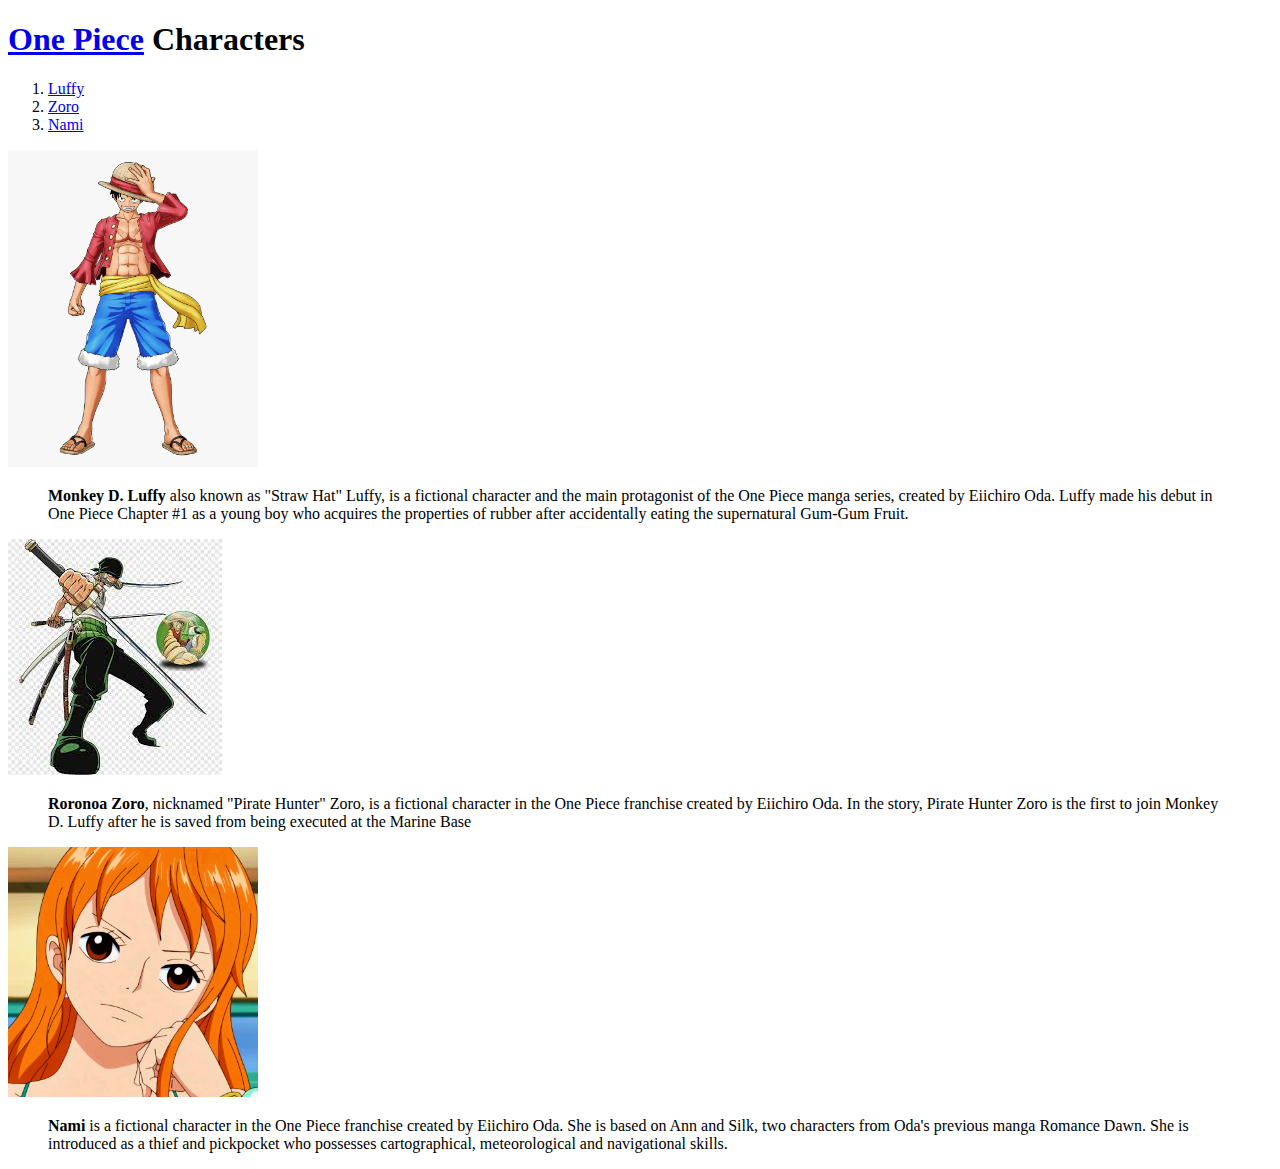
<file: Labs/Lab2/index.html>
<!DOCTYPE html>
<html lang="en">
  <head>
    <meta charset="UTF-8" />
    <!-- <link rel="stylesheet" href="styles.css" /> -->
    <title>One Piece</title>
  </head>
  <body>
    <h1>
      <a href="https://one-piece.com/" target="_blank">One Piece</a> Characters
    </h1>
    <ol>
      <li><a href="#Luffy">Luffy</a></li>
      <li><a href="#zoro">Zoro</a></li>
      <li><a href="#nami">Nami</a></li>
    </ol>

    <img id="luffy" src="Images/Luffy.png" alt="Luffy" width="250px" />
    <blockquote>
      <strong> Monkey D. Luffy</strong> also known as "Straw Hat" Luffy, is a
      fictional character and the main protagonist of the One Piece manga
      series, created by Eiichiro Oda. Luffy made his debut in One Piece Chapter
      #1 as a young boy who acquires the properties of rubber after accidentally
      eating the supernatural Gum-Gum Fruit.
    </blockquote>
    <img id="zoro" src="Images/Zoro.jpg" alt="Zoro" />
    <blockquote>
      <strong>Roronoa Zoro</strong>, nicknamed "Pirate Hunter" Zoro, is a
      fictional character in the One Piece franchise created by Eiichiro Oda. In
      the story, Pirate Hunter Zoro is the first to join Monkey D. Luffy after
      he is saved from being executed at the Marine Base
    </blockquote>
    <img id="nami" src="Images/Nami.png" alt="Nami" width="250px" />
    <blockquote>
      <strong>Nami</strong> is a fictional character in the One Piece franchise
      created by Eiichiro Oda. She is based on Ann and Silk, two characters from
      Oda's previous manga Romance Dawn. She is introduced as a thief and
      pickpocket who possesses cartographical, meteorological and navigational
      skills.
    </blockquote>
  </body>
</html>
</file>
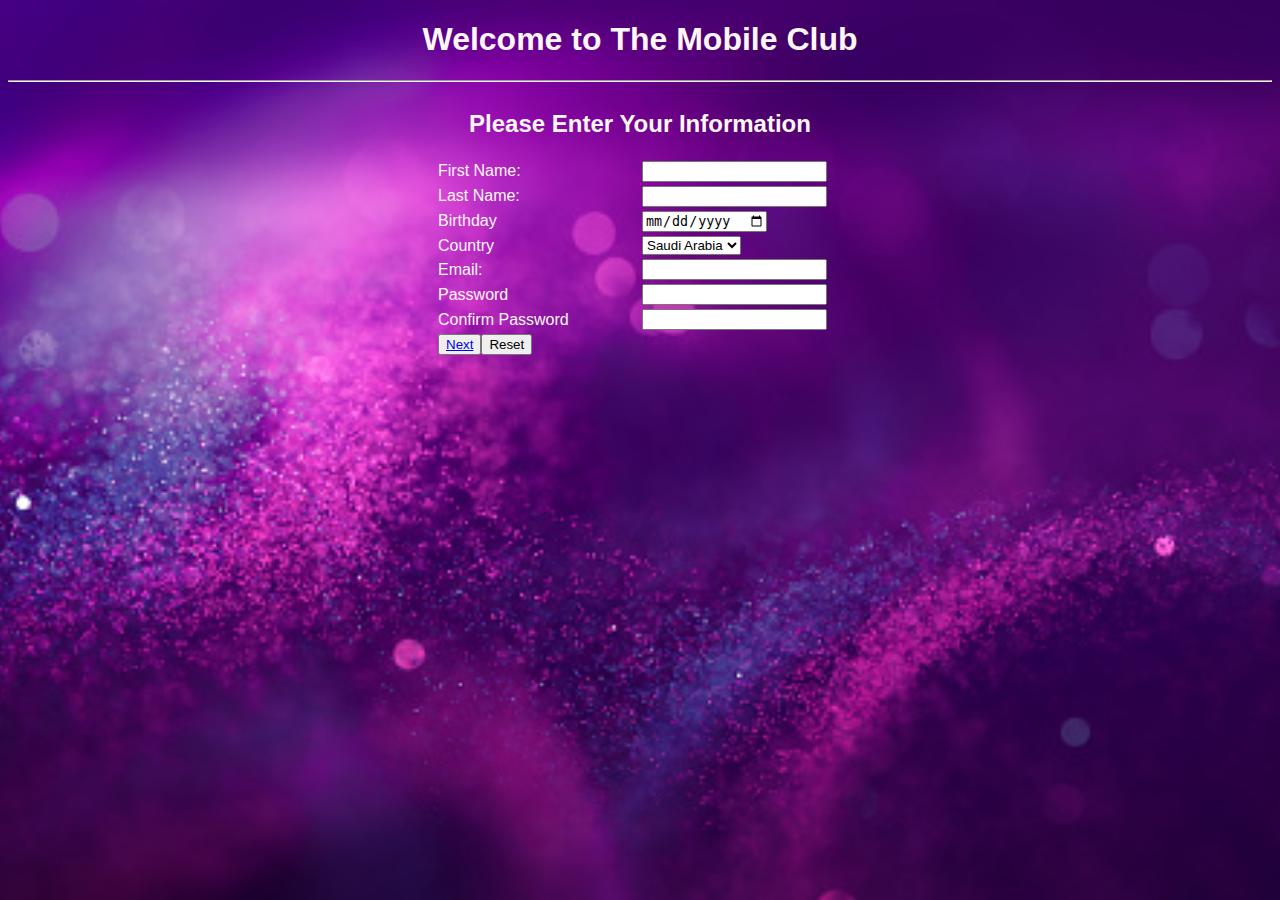
<file: Labs/Lab5/index.html>
<!DOCTYPE html>
<html lang="en">
  <head>
    <meta charset="UTF-8" />
    <meta http-equiv="X-UA-Compatible" content="IE=edge" />
    <meta name="viewport" content="width=device-width, initial-scale=1.0" />
    <title>Lab 5</title>
    <link rel="stylesheet" href="styles.css" />
  </head>
  <body>
    <header>
      <h1>Welcome to The Mobile Club</h1>
      <hr />
    </header>
    <main>
      <table>
        <caption>
          <h2>Please Enter Your Information</h2>
        </caption>
        <form action="/reg_action.php" method="Post">
          <tr>
            <td width="200px"><label for="fname">First Name:</label></td>
            <td width="200px"><input type="text" id="fname" name="fname" /></td>
          </tr>
          <tr>
            <td><label for="lname">Last Name:</label></td>
            <td><input type="text" id="lname" name="lname" /></td>
          </tr>
          <tr>
            <td><label for="bday">Birthday</label></td>
            <td><input type="date" id="bday" name="bday" /></td>
          </tr>
          <tr>
            <td><label for="country">Country</label></td>
            <td>
              <select name="country" id="country">
                <option value="saudi-arabia">Saudi Arabia</option>
                <option value="india">India</option>
                <option value="USA">USA</option>
                <option value="UK">UK</option>
                <option value="Jordan">Jordan</option>
                <option value="Syria">Syria</option>
              </select>
            </td>
          </tr>
          <tr>
            <td><label for="email">Email: </label></td>
            <td><input type="email" id="email" name="email" /></td>
          </tr>
          <tr>
            <td><label for="pass">Password</label></td>
            <td><input type="password" id="pass" name="password" /></td>
          </tr>
          <tr>
            <td><label for="confirmPass">Confirm Password</label></td>
            <td><input type="text" id="confirmPass" name="confirmPass" /></td>
          </tr>
          <tr>
            <td>
              <button><a href="page2.html">Next</a></button
              ><input type="reset" />
            </td>
          </tr>
        </form>
      </table>
    </main>
  </body>
</html>
</file>
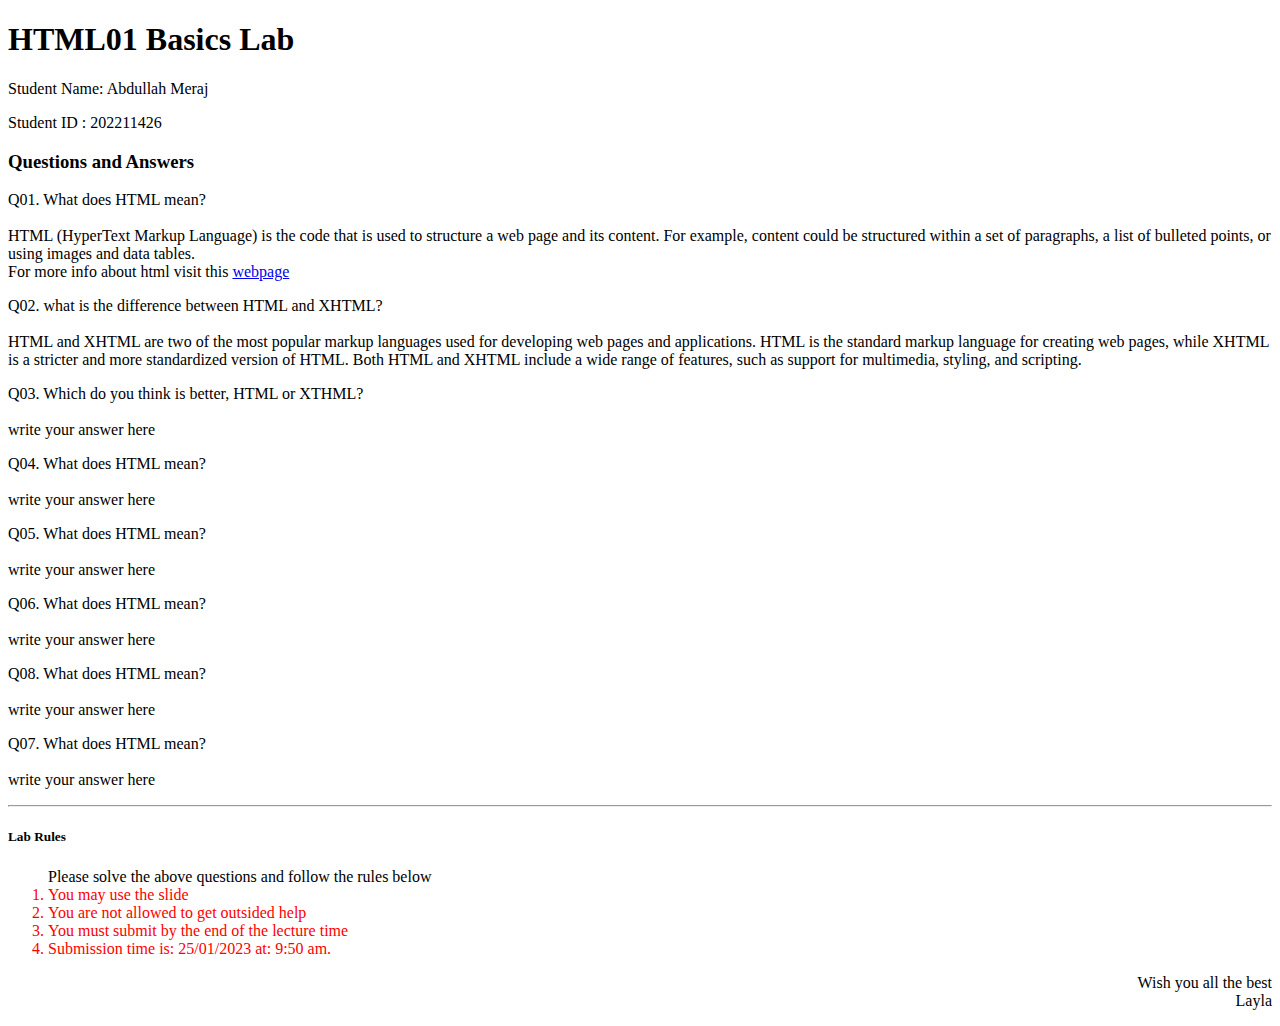
<file: Labs/Lab1/Lab_1.html>
<!DOCTYPE html>

<head>
    <title> Lab Session 01</title>
    <meta charset="UTF-8" />
</head>

<body>
    <h1> HTML01 Basics Lab</h1>
    <p> Student Name: Abdullah Meraj </p>
    <p> Student ID : 202211426 </p>
    <h3> Questions and Answers</h3>
    <p>Q01. What does HTML mean? <br><br>
        HTML (HyperText Markup Language) is the code that is used to structure a web page and its content. For example,
        content could be structured within a set of paragraphs, a list of bulleted points, or using images and data
        tables.<br>
        For more info about html visit this <a href="https://developer.mozilla.org/en-US/docs/Learn/Getting_started_with_the_web/HTML_basics">webpage</a><br></p>
    <p>Q02. what is the difference between HTML and XHTML? <br><br>
        HTML and XHTML are two of the most popular markup languages used for developing web pages and applications. HTML
        is the standard markup language for creating web pages, while XHTML is a stricter and more standardized version
        of HTML. Both HTML and XHTML include a wide range of features, such as support for multimedia, styling, and
        scripting.</p>
    <p>Q03. Which do you think is better, HTML or XTHML? <br><br>
        write your answer here</p>
    <p>Q04. What does HTML mean? <br><br>
        write your answer here</p>
    <p>Q05. What does HTML mean? <br><br>
        write your answer here</p>
    <p>Q06. What does HTML mean? <br><br>
        write your answer here</p>
    <p>Q08. What does HTML mean? <br><br>
        write your answer here</p>
    <p>Q07. What does HTML mean? <br><br>
        write your answer here</p>
    <hr>
    <h5>Lab Rules</h5>
    <ol> Please solve the above questions and follow the rules below
        <section style="color: red;">
            <li> You may use the slide</li>
            <li>You are not allowed to get outsided help</li>
            <li> You must submit by the end of the lecture time</li>
            <li> Submission time is: 25/01/2023 at: 9:50 am.</li>
        </section>
    </ol>
    <p style="text-align: right;"> Wish you all the best <br> Layla</p>


</body>
</file>
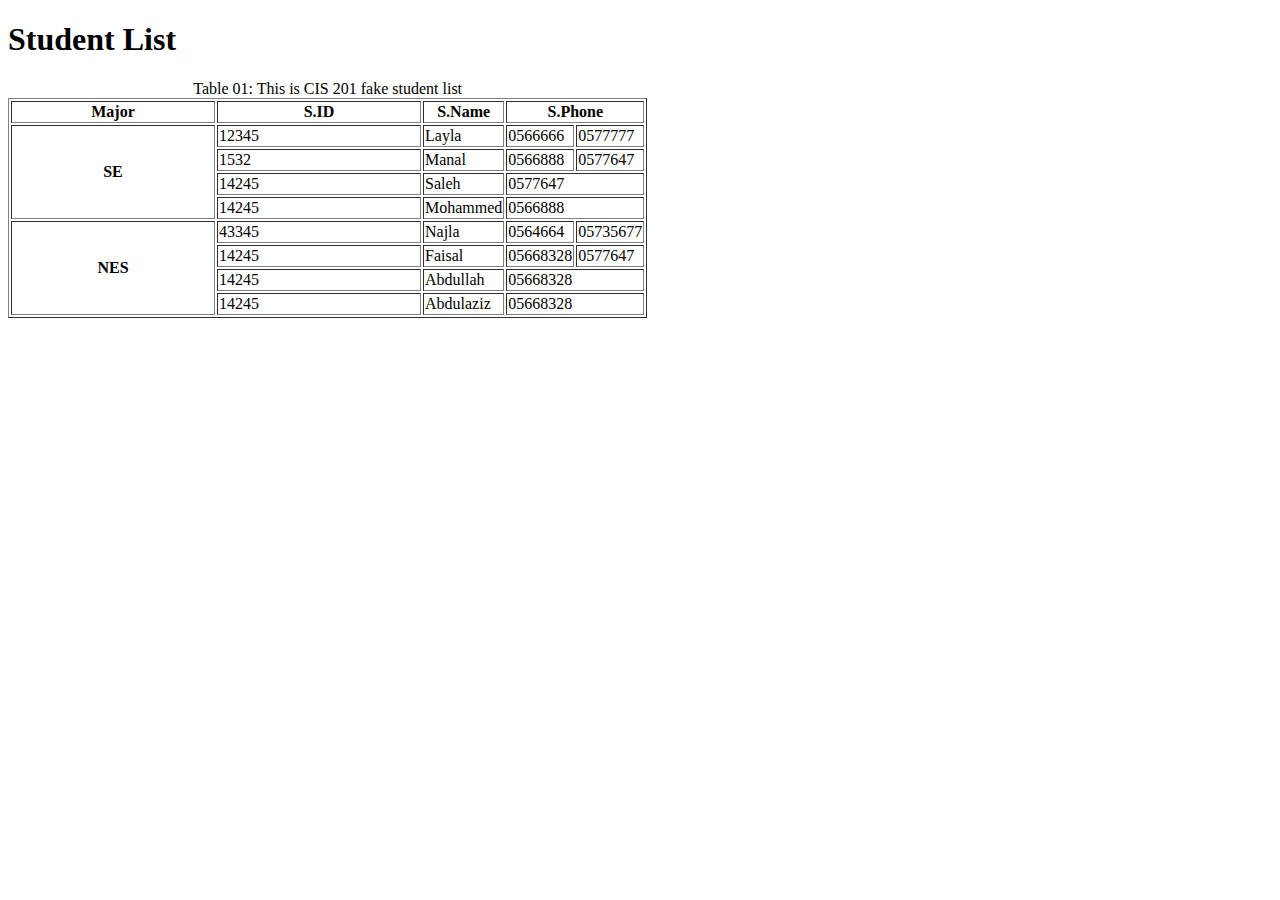
<file: Labs/Lab3/Lab3.html>
<!DOCTYPE html>
<html lang="en">
  <head>
    <meta charset="UTF-8" />
    <title>L03. Advanced HTML</title>
  </head>
  <body>
    <h1>Student List</h1>
    <table border="1px">
      <caption>
        Table 01: This is CIS 201 fake student list
      </caption>
      <tr>
        <th>Major</th>
        <th>S.ID</th>
        <th>S.Name</th>
        <th colspan="2">S.Phone</th>
      </tr>

      <tr>
        <th rowspan="4" width="200px">SE</th>
        <td width="200px">12345</td>
        <td>Layla</td>
        <td>0566666</td>
        <td>0577777</td>
      </tr>
      <tr>
        <td>1532</td>
        <td>Manal</td>
        <td>0566888</td>
        <td>0577647</td>
      </tr>

      <tr>
        <td>14245</td>
        <td>Saleh</td>
        <td colspan="2">0577647</td>
      </tr>

      <tr>
        <td>14245</td>
        <td>Mohammed</td>
        <td colspan="2">0566888</td>
      </tr>

      <tr>
        <th rowspan="4">NES</th>
        <td>43345</td>
        <td>Najla</td>
        <td>0564664</td>
        <td>05735677</td>
      </tr>

      <tr>
        <td>14245</td>
        <td>Faisal</td>
        <td>05668328</td>
        <td>0577647</td>
      </tr>

      <tr>
        <td>14245</td>
        <td>Abdullah</td>
        <td colspan="2">05668328</td>
      </tr>

      <tr>
        <td>14245</td>
        <td>Abdulaziz</td>
        <td colspan="2">05668328</td>
      </tr>
    </table>
  </body>
</html>
</file>
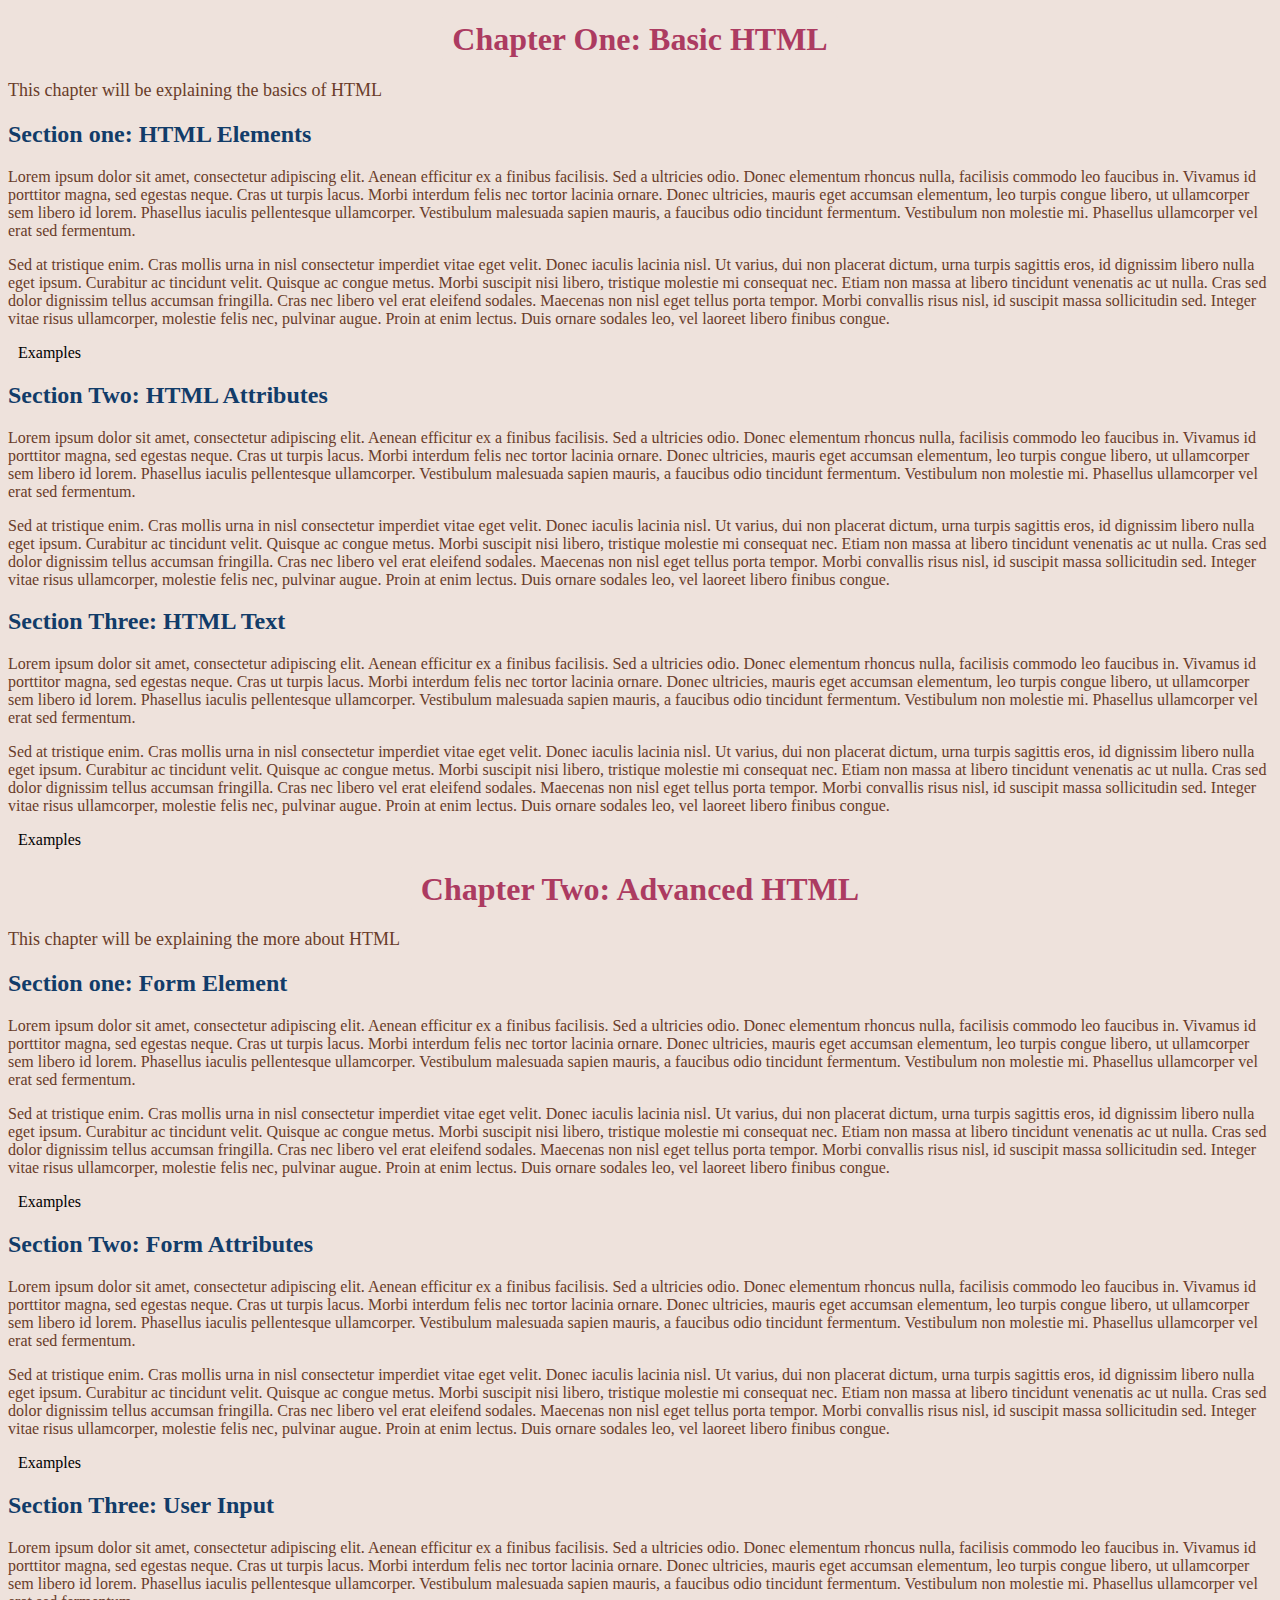
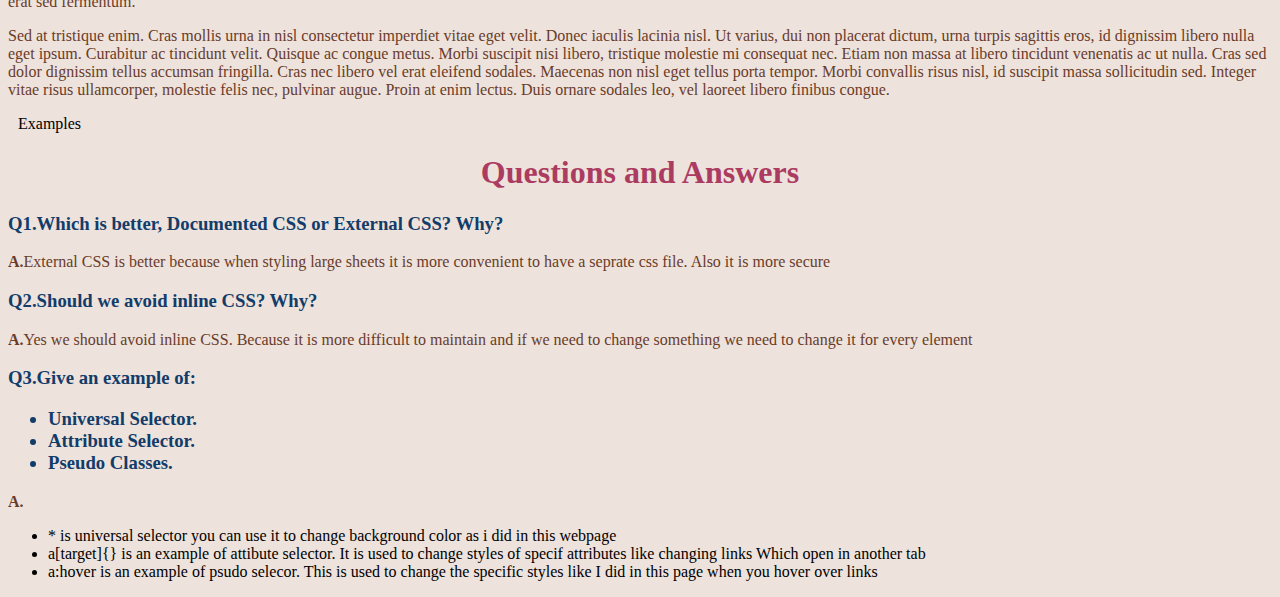
<file: Labs/Lab4/HTML_CSS.html>
<!DOCTYPE html>
<html lang="en">
  <head>
    <title>Lab 4</title>
    <link rel="stylesheet" href="styles.css" />
    <meta charset="UTF-8" />
  </head>
  <body>
    <h1><a href="/chapterone.html"> Chapter One: Basic HTML </a></h1>
    <p class="description">
      This chapter will be explaining the basics of HTML
    </p>
    <h2>Section one: HTML Elements</h2>
    <p>
      Lorem ipsum dolor sit amet, consectetur adipiscing elit. Aenean efficitur
      ex a finibus facilisis. Sed a ultricies odio. Donec elementum rhoncus
      nulla, facilisis commodo leo faucibus in. Vivamus id porttitor magna, sed
      egestas neque. Cras ut turpis lacus. Morbi interdum felis nec tortor
      lacinia ornare. Donec ultricies, mauris eget accumsan elementum, leo
      turpis congue libero, ut ullamcorper sem libero id lorem. Phasellus
      iaculis pellentesque ullamcorper. Vestibulum malesuada sapien mauris, a
      faucibus odio tincidunt fermentum. Vestibulum non molestie mi. Phasellus
      ullamcorper vel erat sed fermentum.
    </p>

    <p>
      Sed at tristique enim. Cras mollis urna in nisl consectetur imperdiet
      vitae eget velit. Donec iaculis lacinia nisl. Ut varius, dui non placerat
      dictum, urna turpis sagittis eros, id dignissim libero nulla eget ipsum.
      Curabitur ac tincidunt velit. Quisque ac congue metus. Morbi suscipit nisi
      libero, tristique molestie mi consequat nec. Etiam non massa at libero
      tincidunt venenatis ac ut nulla. Cras sed dolor dignissim tellus accumsan
      fringilla. Cras nec libero vel erat eleifend sodales. Maecenas non nisl
      eget tellus porta tempor. Morbi convallis risus nisl, id suscipit massa
      sollicitudin sed. Integer vitae risus ullamcorper, molestie felis nec,
      pulvinar augue. Proin at enim lectus. Duis ornare sodales leo, vel laoreet
      libero finibus congue.
    </p>

    <a href="/examples01.html"> Examples </a>

    <h2>Section Two: HTML Attributes</h2>
    <p>
      Lorem ipsum dolor sit amet, consectetur adipiscing elit. Aenean efficitur
      ex a finibus facilisis. Sed a ultricies odio. Donec elementum rhoncus
      nulla, facilisis commodo leo faucibus in. Vivamus id porttitor magna, sed
      egestas neque. Cras ut turpis lacus. Morbi interdum felis nec tortor
      lacinia ornare. Donec ultricies, mauris eget accumsan elementum, leo
      turpis congue libero, ut ullamcorper sem libero id lorem. Phasellus
      iaculis pellentesque ullamcorper. Vestibulum malesuada sapien mauris, a
      faucibus odio tincidunt fermentum. Vestibulum non molestie mi. Phasellus
      ullamcorper vel erat sed fermentum.
    </p>

    <p>
      Sed at tristique enim. Cras mollis urna in nisl consectetur imperdiet
      vitae eget velit. Donec iaculis lacinia nisl. Ut varius, dui non placerat
      dictum, urna turpis sagittis eros, id dignissim libero nulla eget ipsum.
      Curabitur ac tincidunt velit. Quisque ac congue metus. Morbi suscipit nisi
      libero, tristique molestie mi consequat nec. Etiam non massa at libero
      tincidunt venenatis ac ut nulla. Cras sed dolor dignissim tellus accumsan
      fringilla. Cras nec libero vel erat eleifend sodales. Maecenas non nisl
      eget tellus porta tempor. Morbi convallis risus nisl, id suscipit massa
      sollicitudin sed. Integer vitae risus ullamcorper, molestie felis nec,
      pulvinar augue. Proin at enim lectus. Duis ornare sodales leo, vel laoreet
      libero finibus congue.
    </p>

    <h2>Section Three: HTML Text</h2>
    <p>
      Lorem ipsum dolor sit amet, consectetur adipiscing elit. Aenean efficitur
      ex a finibus facilisis. Sed a ultricies odio. Donec elementum rhoncus
      nulla, facilisis commodo leo faucibus in. Vivamus id porttitor magna, sed
      egestas neque. Cras ut turpis lacus. Morbi interdum felis nec tortor
      lacinia ornare. Donec ultricies, mauris eget accumsan elementum, leo
      turpis congue libero, ut ullamcorper sem libero id lorem. Phasellus
      iaculis pellentesque ullamcorper. Vestibulum malesuada sapien mauris, a
      faucibus odio tincidunt fermentum. Vestibulum non molestie mi. Phasellus
      ullamcorper vel erat sed fermentum.
    </p>

    <p>
      Sed at tristique enim. Cras mollis urna in nisl consectetur imperdiet
      vitae eget velit. Donec iaculis lacinia nisl. Ut varius, dui non placerat
      dictum, urna turpis sagittis eros, id dignissim libero nulla eget ipsum.
      Curabitur ac tincidunt velit. Quisque ac congue metus. Morbi suscipit nisi
      libero, tristique molestie mi consequat nec. Etiam non massa at libero
      tincidunt venenatis ac ut nulla. Cras sed dolor dignissim tellus accumsan
      fringilla. Cras nec libero vel erat eleifend sodales. Maecenas non nisl
      eget tellus porta tempor. Morbi convallis risus nisl, id suscipit massa
      sollicitudin sed. Integer vitae risus ullamcorper, molestie felis nec,
      pulvinar augue. Proin at enim lectus. Duis ornare sodales leo, vel laoreet
      libero finibus congue.
    </p>

    <a href="/examples_02.html"> Examples </a>

    <h1><a href="/chapterTwo.html"> Chapter Two: Advanced HTML </a></h1>
    <p class="description">
      This chapter will be explaining the more about HTML
    </p>
    <h2>Section one: Form Element</h2>
    <p>
      Lorem ipsum dolor sit amet, consectetur adipiscing elit. Aenean efficitur
      ex a finibus facilisis. Sed a ultricies odio. Donec elementum rhoncus
      nulla, facilisis commodo leo faucibus in. Vivamus id porttitor magna, sed
      egestas neque. Cras ut turpis lacus. Morbi interdum felis nec tortor
      lacinia ornare. Donec ultricies, mauris eget accumsan elementum, leo
      turpis congue libero, ut ullamcorper sem libero id lorem. Phasellus
      iaculis pellentesque ullamcorper. Vestibulum malesuada sapien mauris, a
      faucibus odio tincidunt fermentum. Vestibulum non molestie mi. Phasellus
      ullamcorper vel erat sed fermentum.
    </p>

    <p>
      Sed at tristique enim. Cras mollis urna in nisl consectetur imperdiet
      vitae eget velit. Donec iaculis lacinia nisl. Ut varius, dui non placerat
      dictum, urna turpis sagittis eros, id dignissim libero nulla eget ipsum.
      Curabitur ac tincidunt velit. Quisque ac congue metus. Morbi suscipit nisi
      libero, tristique molestie mi consequat nec. Etiam non massa at libero
      tincidunt venenatis ac ut nulla. Cras sed dolor dignissim tellus accumsan
      fringilla. Cras nec libero vel erat eleifend sodales. Maecenas non nisl
      eget tellus porta tempor. Morbi convallis risus nisl, id suscipit massa
      sollicitudin sed. Integer vitae risus ullamcorper, molestie felis nec,
      pulvinar augue. Proin at enim lectus. Duis ornare sodales leo, vel laoreet
      libero finibus congue.
    </p>

    <a href="/examples_03.html"> Examples </a>

    <h2>Section Two: Form Attributes</h2>
    <p>
      Lorem ipsum dolor sit amet, consectetur adipiscing elit. Aenean efficitur
      ex a finibus facilisis. Sed a ultricies odio. Donec elementum rhoncus
      nulla, facilisis commodo leo faucibus in. Vivamus id porttitor magna, sed
      egestas neque. Cras ut turpis lacus. Morbi interdum felis nec tortor
      lacinia ornare. Donec ultricies, mauris eget accumsan elementum, leo
      turpis congue libero, ut ullamcorper sem libero id lorem. Phasellus
      iaculis pellentesque ullamcorper. Vestibulum malesuada sapien mauris, a
      faucibus odio tincidunt fermentum. Vestibulum non molestie mi. Phasellus
      ullamcorper vel erat sed fermentum.
    </p>

    <p>
      Sed at tristique enim. Cras mollis urna in nisl consectetur imperdiet
      vitae eget velit. Donec iaculis lacinia nisl. Ut varius, dui non placerat
      dictum, urna turpis sagittis eros, id dignissim libero nulla eget ipsum.
      Curabitur ac tincidunt velit. Quisque ac congue metus. Morbi suscipit nisi
      libero, tristique molestie mi consequat nec. Etiam non massa at libero
      tincidunt venenatis ac ut nulla. Cras sed dolor dignissim tellus accumsan
      fringilla. Cras nec libero vel erat eleifend sodales. Maecenas non nisl
      eget tellus porta tempor. Morbi convallis risus nisl, id suscipit massa
      sollicitudin sed. Integer vitae risus ullamcorper, molestie felis nec,
      pulvinar augue. Proin at enim lectus. Duis ornare sodales leo, vel laoreet
      libero finibus congue.
    </p>

    <a href="/examples_04.html"> Examples </a>

    <h2>Section Three: User Input</h2>
    <p>
      Lorem ipsum dolor sit amet, consectetur adipiscing elit. Aenean efficitur
      ex a finibus facilisis. Sed a ultricies odio. Donec elementum rhoncus
      nulla, facilisis commodo leo faucibus in. Vivamus id porttitor magna, sed
      egestas neque. Cras ut turpis lacus. Morbi interdum felis nec tortor
      lacinia ornare. Donec ultricies, mauris eget accumsan elementum, leo
      turpis congue libero, ut ullamcorper sem libero id lorem. Phasellus
      iaculis pellentesque ullamcorper. Vestibulum malesuada sapien mauris, a
      faucibus odio tincidunt fermentum. Vestibulum non molestie mi. Phasellus
      ullamcorper vel erat sed fermentum.
    </p>

    <p>
      Sed at tristique enim. Cras mollis urna in nisl consectetur imperdiet
      vitae eget velit. Donec iaculis lacinia nisl. Ut varius, dui non placerat
      dictum, urna turpis sagittis eros, id dignissim libero nulla eget ipsum.
      Curabitur ac tincidunt velit. Quisque ac congue metus. Morbi suscipit nisi
      libero, tristique molestie mi consequat nec. Etiam non massa at libero
      tincidunt venenatis ac ut nulla. Cras sed dolor dignissim tellus accumsan
      fringilla. Cras nec libero vel erat eleifend sodales. Maecenas non nisl
      eget tellus porta tempor. Morbi convallis risus nisl, id suscipit massa
      sollicitudin sed. Integer vitae risus ullamcorper, molestie felis nec,
      pulvinar augue. Proin at enim lectus. Duis ornare sodales leo, vel laoreet
      libero finibus congue.
    </p>

    <a href="/examples_05.html"> Examples </a>
    <h1>Questions and Answers</h1>
    <h3>Q1.Which is better, Documented CSS or External CSS? Why?</h3>
    <p>
      <b>A.</b>External CSS is better because when styling large sheets it is more
      convenient to have a seprate css file. Also it is more secure
    </p>
    <h3>Q2.Should we avoid inline CSS? Why?</h3>
    <p>
		<b>A.</b>Yes we should avoid inline CSS. Because it is more difficult to maintain
      and if we need to change something we need to change it for every element
    </p>
    <h3>
      Q3.Give an example of:
      <ul>
        <li>Universal Selector.</li>
        <li>Attribute Selector.</li>
        <li>Pseudo Classes.</li>
      </ul>
    </h3>
	<p> <b>A.</b><ul>
		<li>* is universal selector you can use it to change background color as i did in this webpage</li>
		<li>a[target]{} is an example of attibute selector. It is used to change styles of specif attributes like changing links Which open in another tab</li>
		<li>a:hover is an example of psudo selecor. This is used to change the specific styles like I did in this page when you hover over links</li>
	</ul></p>
  </body>
</html>
</file>
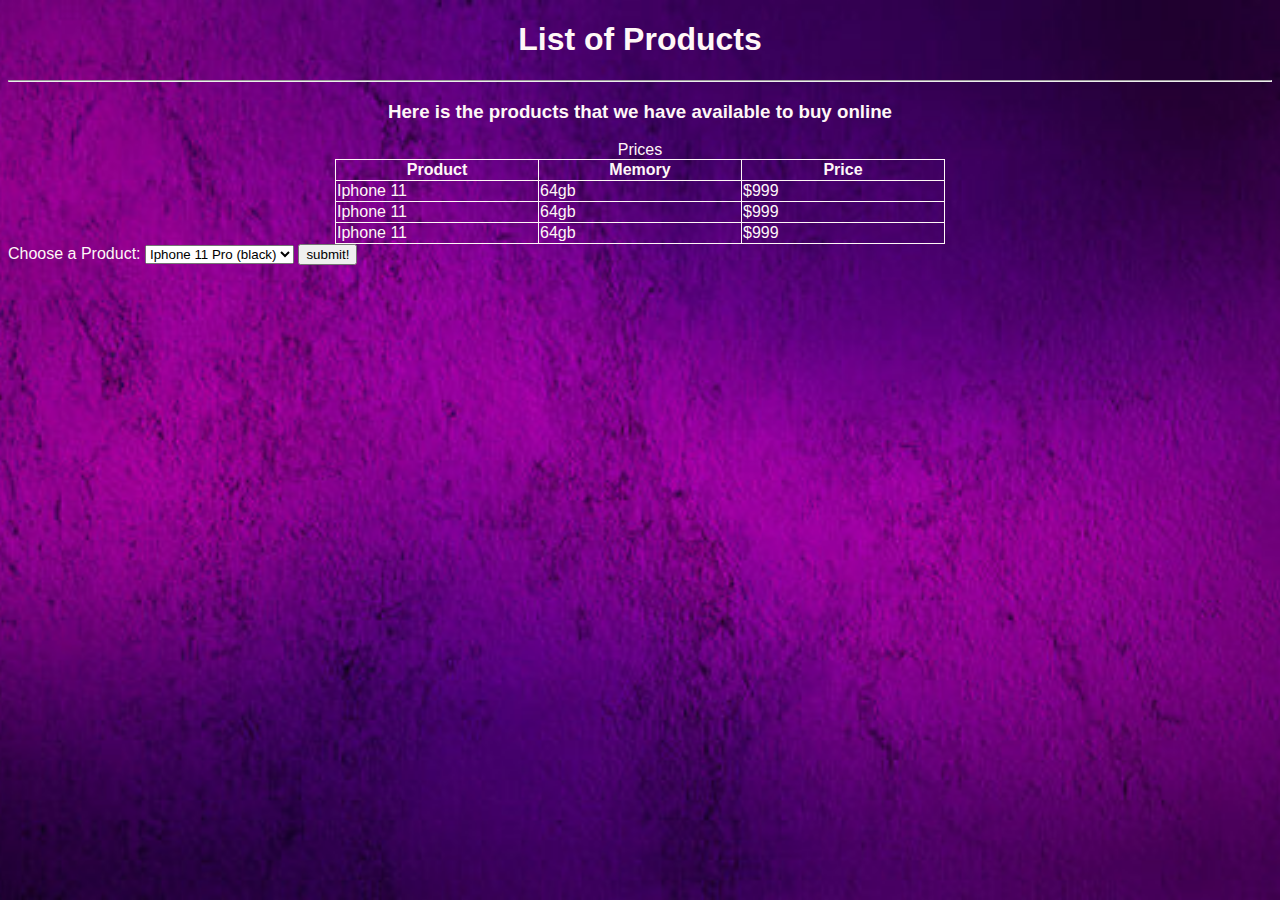
<file: Labs/Lab5/page2.html>
<!DOCTYPE html>
<html lang="en">
  <head>
    <meta charset="UTF-8" />
    <meta http-equiv="X-UA-Compatible" content="IE=edge" />
    <meta name="viewport" content="width=device-width, initial-scale=1.0" />
    <title>Lab 2</title>
    <link rel="stylesheet" href="page2.css" />
  </head>
  <body>
    <header>
      <h1>List of Products</h1>
      <hr />
    </header>
    <body>
      <h3>Here is the products that we have available to buy online</h3>
      <table>
        <caption>
          Prices
        </caption>
        <tr>
          <th width="200px">Product</th>
          <th width="200px">Memory</th>
          <th width="200px">Price</th>
        </tr>
        <tr>
          <td>Iphone 11</td>
          <td>64gb</td>
          <td>$999</td>
        </tr>
        <tr>
          <td>Iphone 11</td>
          <td>64gb</td>
          <td>$999</td>
        </tr>
        <tr>
          <td>Iphone 11</td>
          <td>64gb</td>
          <td>$999</td>
        </tr>
      </table>
      <form action="/reg_action.php">
        <label for="choose">Choose a Product: </label>
        <select name="choice" id="choose">
          <option value="Iphone 11 Pro (black)">Iphone 11 Pro (black)</option>
          <option value="Iphone 11 Pro (black)">Iphone 11 Pro (black)</option>
          <option value="Iphone 11 Pro (black)">Iphone 11 Pro (black)</option>
          <option value="Iphone 11 Pro (black)">Iphone 11 Pro (black)</option>
        </select>
        <input type="Submit" value="submit!" />
      </form>
    </body>
  </body>
</html>
</file>
<file: Labs/Lab2/styles.css>
body {
  background-color: rgb(233, 182, 89);
}

blockquote {
  background-color: #e70c0c;
  padding: 10px;
}

img {
  margin-left: auto;
  margin-right: auto;
}
</file>
<file: Labs/Lab5/styles.css>
body {
  background-image: url("images/bg-img-1.jpg");
  background-position: center;
  background-attachment: fixed;
  background-size: cover;
  font-family: Arial;
  color: rgb(255, 247, 247);
}

h1 {
  text-align: center;
}

table {
  margin: auto;
}
</file>
<file: Labs/Lab4/styles.css>
* {
  background-color: #eee2dc;
}

h1 {
  text-align: center;
  color: #ac3b61;
}

h2,
h3 {
  color: #123c69;
}

p {
  color: #693c29;
}
a {
  padding: 10px 10px;
  text-decoration: none;
  color: inherit;
  border-radius: 10px;
}
a:hover {
  background-color: #f592b3;
}

.description {
  font-size: 18px;
}
</file>
<file: Labs/Lab5/page2.css>
body {
  background-image: url("images/bg-img-2.jpg");
  background-position: center;
  background-attachment: fixed;
  background-size: cover;
  font-family: Arial;
  color: rgb(255, 247, 247);
}

h1,
h3 {
  text-align: center;
}

table,
th,
td {
  border: 1px solid rgb(255, 247, 247);
  border-collapse: collapse;
}
table {
  margin: auto;
}
</file>
